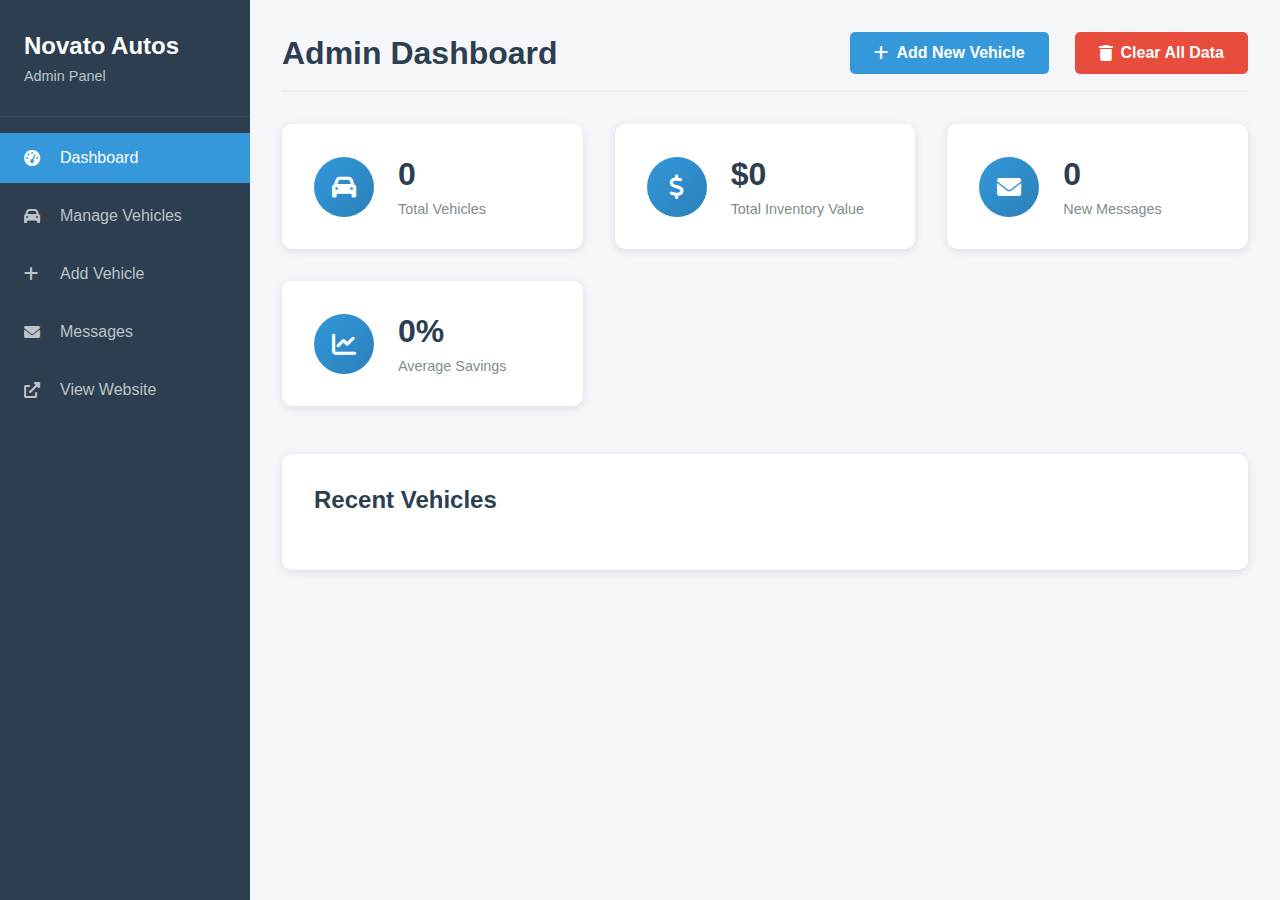
<file: admin.html>
<!DOCTYPE html>
<html lang="en">
<head>
    <meta charset="UTF-8">
    <meta name="viewport" content="width=device-width, initial-scale=1.0">
    <title>Novato Autos - Admin Panel</title>
    <link rel="stylesheet" href="admin-styles.css">
    <link href="https://cdnjs.cloudflare.com/ajax/libs/font-awesome/6.0.0/css/all.min.css" rel="stylesheet">
</head>
<body>
    <div class="admin-container">
        <!-- Sidebar -->
        <nav class="sidebar">
            <div class="sidebar-header">
                <h2>Novato Autos</h2>
                <p>Admin Panel</p>
            </div>
            <ul class="sidebar-menu">
                <li class="active">
                    <a href="#dashboard">
                        <i class="fas fa-tachometer-alt"></i>
                        Dashboard
                    </a>
                </li>
                <li>
                    <a href="#vehicles">
                        <i class="fas fa-car"></i>
                        Manage Vehicles
                    </a>
                </li>
                <li>
                    <a href="#add-vehicle">
                        <i class="fas fa-plus"></i>
                        Add Vehicle
                    </a>
                </li>
                <li>
                    <a href="#messages">
                        <i class="fas fa-envelope"></i>
                        Messages
                    </a>
                </li>
                <li>
                    <a href="index.html">
                        <i class="fas fa-external-link-alt"></i>
                        View Website
                    </a>
                </li>
            </ul>
        </nav>

        <!-- Main Content -->
        <main class="main-content">
            <!-- Header -->
            <header class="header">
                <h1>Admin Dashboard</h1>
                <div class="header-actions">
                    <button class="btn btn-primary" onclick="showAddVehicleForm()">
                        <i class="fas fa-plus"></i> Add New Vehicle
                    </button>
                    <button class="btn btn-danger" onclick="clearAllData()" style="margin-left: 10px;">
                        <i class="fas fa-trash"></i> Clear All Data
                    </button>
                </div>
            </header>

            <!-- Dashboard Content -->
            <div id="dashboard" class="content-section active">
                <div class="stats-grid">
                    <div class="stat-card">
                        <div class="stat-icon">
                            <i class="fas fa-car"></i>
                        </div>
                        <div class="stat-info">
                            <h3 id="totalVehicles">0</h3>
                            <p>Total Vehicles</p>
                        </div>
                    </div>
                    <div class="stat-card">
                        <div class="stat-icon">
                            <i class="fas fa-dollar-sign"></i>
                        </div>
                        <div class="stat-info">
                            <h3 id="totalValue">$0</h3>
                            <p>Total Inventory Value</p>
                        </div>
                    </div>
                    <div class="stat-card">
                        <div class="stat-icon">
                            <i class="fas fa-envelope"></i>
                        </div>
                        <div class="stat-info">
                            <h3 id="newMessages">0</h3>
                            <p>New Messages</p>
                        </div>
                    </div>
                    <div class="stat-card">
                        <div class="stat-icon">
                            <i class="fas fa-chart-line"></i>
                        </div>
                        <div class="stat-info">
                            <h3 id="avgSavings">0%</h3>
                            <p>Average Savings</p>
                        </div>
                    </div>
                </div>

                <div class="recent-vehicles">
                    <h2>Recent Vehicles</h2>
                    <div id="recentVehiclesList" class="vehicles-list">
                        <!-- Recent vehicles will be loaded here -->
                    </div>
                </div>
            </div>

            <!-- Manage Vehicles Content -->
            <div id="vehicles" class="content-section">
                <div class="section-header">
                    <h2>Manage Vehicles</h2>
                    <div class="search-bar">
                        <input type="text" id="adminSearch" placeholder="Search vehicles...">
                        <button class="btn btn-secondary">
                            <i class="fas fa-search"></i>
                        </button>
                    </div>
                </div>
                <div id="adminVehiclesList" class="admin-vehicles-grid">
                    <!-- Vehicles will be loaded here -->
                </div>
            </div>

            <!-- Add Vehicle Content -->
            <div id="add-vehicle" class="content-section">
                <h2>Add New Vehicle</h2>
                <form id="addVehicleForm" class="vehicle-form">
                    <div class="form-row">
                        <div class="form-group">
                            <label for="vehicleMake">Make *</label>
                            <select id="vehicleMake" name="make" required>
                                <option value="">Select Make</option>
                                <option value="Acura">Acura</option>
                                <option value="Alfa Romeo">Alfa Romeo</option>
                                <option value="Audi">Audi</option>
                                <option value="BMW">BMW</option>
                                <option value="Buick">Buick</option>
                                <option value="Cadillac">Cadillac</option>
                                <option value="Chevrolet">Chevrolet</option>
                                <option value="Chrysler">Chrysler</option>
                                <option value="Dodge">Dodge</option>
                                <option value="Ferrari">Ferrari</option>
                                <option value="Fiat">Fiat</option>
                                <option value="Ford">Ford</option>
                                <option value="Genesis">Genesis</option>
                                <option value="GMC">GMC</option>
                                <option value="Honda">Honda</option>
                                <option value="Hyundai">Hyundai</option>
                                <option value="Infiniti">Infiniti</option>
                                <option value="Jaguar">Jaguar</option>
                                <option value="Jeep">Jeep</option>
                                <option value="Kia">Kia</option>
                                <option value="Lamborghini">Lamborghini</option>
                                <option value="Land Rover">Land Rover</option>
                                <option value="Lexus">Lexus</option>
                                <option value="Lincoln">Lincoln</option>
                                <option value="Maserati">Maserati</option>
                                <option value="Mazda">Mazda</option>
                                <option value="Mercedes-Benz">Mercedes-Benz</option>
                                <option value="Mercedes">Mercedes</option>
                                <option value="MINI">MINI</option>
                                <option value="Mitsubishi">Mitsubishi</option>
                                <option value="Nissan">Nissan</option>
                                <option value="Porsche">Porsche</option>
                                <option value="Ram">Ram</option>
                                <option value="Subaru">Subaru</option>
                                <option value="Tesla">Tesla</option>
                                <option value="Toyota">Toyota</option>
                                <option value="Volkswagen">Volkswagen</option>
                                <option value="Volvo">Volvo</option>
                            </select>
                        </div>
                        <div class="form-group">
                            <label for="vehicleModel">Model *</label>
                            <input type="text" id="vehicleModel" name="model" required>
                        </div>
                        <div class="form-group">
                            <label for="vehicleYear">Year *</label>
                            <input type="number" id="vehicleYear" name="year" min="1990" max="2024" required>
                        </div>
                    </div>

                    <div class="form-row">
                        <div class="form-group">
                            <label for="vehicleMileage">Mileage *</label>
                            <input type="number" id="vehicleMileage" name="mileage" required>
                        </div>
                        <div class="form-group">
                            <label for="vehicleCondition">Condition *</label>
                            <select id="vehicleCondition" name="condition" required>
                                <option value="">Select Condition</option>
                                <option value="Excellent">Excellent</option>
                                <option value="Very Good">Very Good</option>
                                <option value="Good">Good</option>
                                <option value="Fair">Fair</option>
                            </select>
                        </div>
                    </div>

                    <div class="form-row">
                        <div class="form-group">
                            <label for="priceBefore">Price Before Accident *</label>
                            <input type="number" id="priceBefore" name="priceBefore" required>
                        </div>
                        <div class="form-group">
                            <label for="priceAfter">Price After Repair *</label>
                            <input type="number" id="priceAfter" name="priceAfter" required>
                        </div>
                    </div>

                    <div class="form-row">
                        <div class="form-group">
                            <label for="customCleared">Custom Cleared Status *</label>
                            <select id="customCleared" name="customCleared" required>
                                <option value="">Select Status</option>
                                <option value="true">Custom Cleared</option>
                                <option value="coming">Coming</option>
                                <option value="false">Not Cleared</option>
                            </select>
                        </div>
                        <div class="form-group">
                            <label for="soldStatus">Sold Status *</label>
                            <select id="soldStatus" name="soldStatus" required>
                                <option value="false">Available</option>
                                <option value="true">Sold</option>
                            </select>
                        </div>
                    </div>

                    <div class="form-group">
                        <label for="vehicleDescription">Description *</label>
                        <textarea id="vehicleDescription" name="description" rows="4" required></textarea>
                    </div>

                    <div class="form-group">
                        <label for="vehicleFeatures">Features (comma-separated)</label>
                        <input type="text" id="vehicleFeatures" name="features" placeholder="e.g., Automatic Transmission, Air Conditioning, Power Windows">
                    </div>

                    <div class="form-group">
                        <label>Before Repair Photos *</label>
                        <div class="file-upload-area" id="beforePhotosArea">
                            <input type="file" id="beforePhotos" name="beforePhotos" multiple accept="image/*" required>
                            <div class="upload-placeholder">
                                <i class="fas fa-cloud-upload-alt"></i>
                                <p>Click to upload before repair photos</p>
                                <p class="upload-hint">You can select multiple images</p>
                            </div>
                            <div class="uploaded-files" id="beforePhotosList"></div>
                        </div>
                    </div>

                    <div class="form-group">
                        <label>After Repair Photos *</label>
                        <div class="file-upload-area" id="afterPhotosArea">
                            <input type="file" id="afterPhotos" name="afterPhotos" multiple accept="image/*" required>
                            <div class="upload-placeholder">
                                <i class="fas fa-cloud-upload-alt"></i>
                                <p>Click to upload after repair photos</p>
                                <p class="upload-hint">You can select multiple images</p>
                            </div>
                            <div class="uploaded-files" id="afterPhotosList"></div>
                        </div>
                    </div>

                    <div class="form-actions">
                        <button type="submit" class="btn btn-primary">
                            <i class="fas fa-save"></i> Add Vehicle
                        </button>
                        <button type="button" class="btn btn-secondary" onclick="resetForm()">
                            <i class="fas fa-undo"></i> Reset
                        </button>
                        <button type="button" class="btn btn-danger" onclick="cancelEdit()">
                            <i class="fas fa-times"></i> Close
                        </button>
                    </div>
                </form>
            </div>

            <!-- Messages Content -->
            <div id="messages" class="content-section">
                <h2>Customer Messages</h2>
                <div id="messagesList" class="messages-list">
                    <!-- Messages will be loaded here -->
                </div>
            </div>
        </main>
    </div>

    <script src="admin-script.js"></script>
</body>
</html>
</file>
<file: admin-styles.css>
/* Admin Panel Styles */
* {
    margin: 0;
    padding: 0;
    box-sizing: border-box;
}

body {
    font-family: 'Arial', sans-serif;
    background-color: #f5f6fa;
    color: #333;
}

.admin-container {
    display: flex;
    min-height: 100vh;
}

/* Sidebar */
.sidebar {
    width: 250px;
    background: #2c3e50;
    color: white;
    position: fixed;
    height: 100vh;
    overflow-y: auto;
    z-index: 1000;
}

.sidebar-header {
    padding: 2rem 1.5rem;
    border-bottom: 1px solid #34495e;
}

.sidebar-header h2 {
    font-size: 1.5rem;
    margin-bottom: 0.5rem;
}

.sidebar-header p {
    color: #bdc3c7;
    font-size: 0.9rem;
}

.sidebar-menu {
    list-style: none;
    padding: 1rem 0;
}

.sidebar-menu li {
    margin-bottom: 0.5rem;
}

.sidebar-menu a {
    display: flex;
    align-items: center;
    padding: 1rem 1.5rem;
    color: #bdc3c7;
    text-decoration: none;
    transition: all 0.3s ease;
}

.sidebar-menu a:hover,
.sidebar-menu li.active a {
    background: #3498db;
    color: white;
}

.sidebar-menu i {
    margin-right: 1rem;
    width: 20px;
}

/* Main Content */
.main-content {
    flex: 1;
    margin-left: 250px;
    padding: 2rem;
}

.header {
    display: flex;
    justify-content: space-between;
    align-items: center;
    margin-bottom: 2rem;
    padding-bottom: 1rem;
    border-bottom: 2px solid #ecf0f1;
}

.header h1 {
    color: #2c3e50;
    font-size: 2rem;
}

.header-actions {
    display: flex;
    gap: 1rem;
}

/* Content Sections */
.content-section {
    display: none;
}

.content-section.active {
    display: block;
}

/* Stats Grid */
.stats-grid {
    display: grid;
    grid-template-columns: repeat(auto-fit, minmax(250px, 1fr));
    gap: 2rem;
    margin-bottom: 3rem;
}

.stat-card {
    background: white;
    padding: 2rem;
    border-radius: 10px;
    box-shadow: 0 2px 10px rgba(0,0,0,0.1);
    display: flex;
    align-items: center;
    gap: 1.5rem;
}

.stat-icon {
    width: 60px;
    height: 60px;
    background: linear-gradient(135deg, #3498db, #2980b9);
    border-radius: 50%;
    display: flex;
    align-items: center;
    justify-content: center;
    color: white;
    font-size: 1.5rem;
}

.stat-info h3 {
    font-size: 2rem;
    color: #2c3e50;
    margin-bottom: 0.5rem;
}

.stat-info p {
    color: #7f8c8d;
    font-size: 0.9rem;
}

/* Recent Vehicles */
.recent-vehicles {
    background: white;
    padding: 2rem;
    border-radius: 10px;
    box-shadow: 0 2px 10px rgba(0,0,0,0.1);
}

.recent-vehicles h2 {
    margin-bottom: 1.5rem;
    color: #2c3e50;
}

.vehicles-list {
    display: grid;
    gap: 1rem;
}

.vehicle-item {
    display: flex;
    align-items: center;
    padding: 1rem;
    border: 1px solid #ecf0f1;
    border-radius: 5px;
    transition: all 0.3s ease;
}

.vehicle-item:hover {
    background: #f8f9fa;
    border-color: #3498db;
}

.vehicle-item img {
    width: 60px;
    height: 60px;
    object-fit: cover;
    border-radius: 5px;
    margin-right: 1rem;
}

.vehicle-item-info {
    flex: 1;
}

.vehicle-item-info h4 {
    color: #2c3e50;
    margin-bottom: 0.25rem;
}

.vehicle-item-info p {
    color: #7f8c8d;
    font-size: 0.9rem;
}

.vehicle-item-price {
    color: #27ae60;
    font-weight: bold;
}

/* Section Header */
.section-header {
    display: flex;
    justify-content: space-between;
    align-items: center;
    margin-bottom: 2rem;
}

.section-header h2 {
    color: #2c3e50;
}

.search-bar {
    display: flex;
    gap: 0.5rem;
}

.search-bar input {
    padding: 0.5rem 1rem;
    border: 2px solid #ddd;
    border-radius: 5px;
    font-size: 1rem;
}

.search-bar input:focus {
    outline: none;
    border-color: #3498db;
}

/* Admin Vehicles Grid */
.admin-vehicles-grid {
    display: grid;
    grid-template-columns: repeat(auto-fill, minmax(300px, 1fr));
    gap: 2rem;
}

.admin-vehicle-card {
    background: white;
    border-radius: 10px;
    box-shadow: 0 2px 10px rgba(0,0,0,0.1);
    overflow: hidden;
    transition: transform 0.3s ease;
}

.admin-vehicle-card:hover {
    transform: translateY(-2px);
}

.admin-vehicle-image {
    height: 200px;
    overflow: hidden;
}

.admin-vehicle-image img {
    width: 100%;
    height: 100%;
    object-fit: cover;
}

.admin-vehicle-info {
    padding: 1.5rem;
}

.admin-vehicle-info h3 {
    color: #2c3e50;
    margin-bottom: 0.5rem;
}

.admin-vehicle-details {
    color: #7f8c8d;
    font-size: 0.9rem;
    margin-bottom: 1rem;
}

.admin-vehicle-pricing {
    text-align: center;
    margin-bottom: 1rem;
}

.price-before {
    text-decoration: line-through;
    color: #e74c3c;
}

.price-after {
    color: #27ae60;
    font-weight: bold;
}

.admin-vehicle-status {
    margin-bottom: 1rem;
}

.custom-cleared-badge {
    display: inline-block;
    padding: 0.3rem 0.8rem;
    border-radius: 15px;
    font-size: 0.8rem;
    font-weight: bold;
    text-transform: uppercase;
}

.custom-cleared-badge.cleared {
    background: #27ae60;
    color: white;
}

.custom-cleared-badge.not-cleared {
    background: #e74c3c;
    color: white;
}

.custom-cleared-badge.coming {
    background: #f39c12;
    color: white;
}

.sold-status-badge {
    display: inline-block;
    padding: 0.3rem 0.8rem;
    border-radius: 15px;
    font-size: 0.8rem;
    font-weight: bold;
    text-transform: uppercase;
    margin-left: 8px;
}

.sold-status-badge.sold {
    background: #e74c3c;
    color: white;
}

.sold-status-badge.available {
    background: #27ae60;
    color: white;
}

/* Enhanced File Upload Styles */
.uploaded-file {
    position: relative;
    display: flex;
    align-items: center;
    gap: 1rem;
    padding: 1rem;
    background: #f8f9fa;
    border-radius: 8px;
    margin-bottom: 0.5rem;
    border: 1px solid #dee2e6;
}

.uploaded-file img {
    width: 60px;
    height: 60px;
    object-fit: cover;
    border-radius: 4px;
}

.file-info {
    flex: 1;
    display: flex;
    flex-direction: column;
    gap: 0.2rem;
}

.file-name {
    font-weight: 500;
    color: #2c3e50;
    font-size: 0.9rem;
}

.file-size {
    color: #7f8c8d;
    font-size: 0.8rem;
}

.remove-file {
    background: #e74c3c;
    color: white;
    border: none;
    border-radius: 50%;
    width: 30px;
    height: 30px;
    cursor: pointer;
    display: flex;
    align-items: center;
    justify-content: center;
    transition: background 0.3s ease;
}

.remove-file:hover {
    background: #c0392b;
}

.image-count-display {
    text-align: center;
    padding: 0.5rem;
    background: #3498db;
    color: white;
    border-radius: 4px;
    font-weight: 500;
    margin-top: 0.5rem;
}

.admin-vehicle-actions {
    display: flex;
    gap: 0.5rem;
}

/* Vehicle Form */
.vehicle-form {
    background: white;
    padding: 2rem;
    border-radius: 10px;
    box-shadow: 0 2px 10px rgba(0,0,0,0.1);
    max-width: 800px;
}

.form-row {
    display: grid;
    grid-template-columns: repeat(auto-fit, minmax(200px, 1fr));
    gap: 1rem;
    margin-bottom: 1.5rem;
}

.form-group {
    margin-bottom: 1.5rem;
}

.form-group label {
    display: block;
    margin-bottom: 0.5rem;
    color: #2c3e50;
    font-weight: 600;
}

.form-group input,
.form-group select,
.form-group textarea {
    width: 100%;
    padding: 0.75rem;
    border: 2px solid #ddd;
    border-radius: 5px;
    font-size: 1rem;
    transition: border-color 0.3s ease;
}

.form-group input:focus,
.form-group select:focus,
.form-group textarea:focus {
    outline: none;
    border-color: #3498db;
}

/* File Upload */
.file-upload-area {
    border: 2px dashed #ddd;
    border-radius: 10px;
    padding: 2rem;
    text-align: center;
    transition: all 0.3s ease;
    position: relative;
}

.file-upload-area:hover {
    border-color: #3498db;
    background: #f8f9fa;
}

.file-upload-area input[type="file"] {
    position: absolute;
    top: 0;
    left: 0;
    width: 100%;
    height: 100%;
    opacity: 0;
    cursor: pointer;
}

.upload-placeholder {
    pointer-events: none;
}

.upload-placeholder i {
    font-size: 3rem;
    color: #bdc3c7;
    margin-bottom: 1rem;
}

.upload-placeholder p {
    color: #7f8c8d;
    margin-bottom: 0.5rem;
}

.upload-hint {
    font-size: 0.9rem;
    color: #95a5a6;
}

.uploaded-files {
    display: grid;
    grid-template-columns: repeat(auto-fill, minmax(100px, 1fr));
    gap: 1rem;
    margin-top: 1rem;
}

.uploaded-file {
    position: relative;
    border-radius: 5px;
    overflow: hidden;
}

.uploaded-file img {
    width: 100%;
    height: 100px;
    object-fit: cover;
}

.uploaded-file .remove-file {
    position: absolute;
    top: 5px;
    right: 5px;
    background: #e74c3c;
    color: white;
    border: none;
    border-radius: 50%;
    width: 25px;
    height: 25px;
    cursor: pointer;
    font-size: 0.8rem;
}

/* Form Actions */
.form-actions {
    display: flex;
    gap: 1rem;
    justify-content: flex-end;
    margin-top: 2rem;
    padding-top: 2rem;
    border-top: 1px solid #ecf0f1;
}

/* Messages */
.messages-list {
    background: white;
    border-radius: 10px;
    box-shadow: 0 2px 10px rgba(0,0,0,0.1);
    overflow: hidden;
}

.message-item {
    padding: 1.5rem;
    border-bottom: 1px solid #ecf0f1;
    transition: background 0.3s ease;
}

.message-item:hover {
    background: #f8f9fa;
}

.message-item:last-child {
    border-bottom: none;
}

.message-header {
    display: flex;
    justify-content: space-between;
    align-items: center;
    margin-bottom: 1rem;
}

.message-sender {
    font-weight: bold;
    color: #2c3e50;
}

.message-time {
    color: #7f8c8d;
    font-size: 0.9rem;
}

.message-subject {
    color: #3498db;
    margin-bottom: 0.5rem;
}

.message-content {
    color: #7f8c8d;
    line-height: 1.6;
}

/* Buttons */
.btn {
    padding: 0.75rem 1.5rem;
    border: none;
    border-radius: 5px;
    font-size: 1rem;
    font-weight: 600;
    cursor: pointer;
    transition: all 0.3s ease;
    text-decoration: none;
    display: inline-flex;
    align-items: center;
    gap: 0.5rem;
}

.btn-primary {
    background: #3498db;
    color: white;
}

.btn-primary:hover {
    background: #2980b9;
    transform: translateY(-1px);
}

.btn-secondary {
    background: #95a5a6;
    color: white;
}

.btn-secondary:hover {
    background: #7f8c8d;
}

.btn-danger {
    background: #e74c3c;
    color: white;
}

.btn-danger:hover {
    background: #c0392b;
}

.btn-success {
    background: #27ae60;
    color: white;
}

.btn-success:hover {
    background: #229954;
}

.btn-small {
    padding: 0.5rem 1rem;
    font-size: 0.9rem;
}

/* Responsive Design */
@media (max-width: 768px) {
    .sidebar {
        transform: translateX(-100%);
        transition: transform 0.3s ease;
    }
    
    .sidebar.open {
        transform: translateX(0);
    }
    
    .main-content {
        margin-left: 0;
        padding: 1rem;
    }
    
    .header {
        flex-direction: column;
        gap: 1rem;
        align-items: flex-start;
    }
    
    .stats-grid {
        grid-template-columns: 1fr;
    }
    
    .form-row {
        grid-template-columns: 1fr;
    }
    
    .admin-vehicles-grid {
        grid-template-columns: 1fr;
    }
    
    .form-actions {
        flex-direction: column;
    }
}

/* Loading States */
.loading {
    display: flex;
    justify-content: center;
    align-items: center;
    padding: 2rem;
}

.spinner {
    width: 40px;
    height: 40px;
    border: 4px solid #f3f3f3;
    border-top: 4px solid #3498db;
    border-radius: 50%;
    animation: spin 1s linear infinite;
}

@keyframes spin {
    0% { transform: rotate(0deg); }
    100% { transform: rotate(360deg); }
}

/* Success/Error Messages */
.alert {
    padding: 1rem;
    border-radius: 5px;
    margin-bottom: 1rem;
}

.alert-success {
    background: #d4edda;
    color: #155724;
    border: 1px solid #c3e6cb;
}

.alert-error {
    background: #f8d7da;
    color: #721c24;
    border: 1px solid #f5c6cb;
}

.alert-info {
    background: #d1ecf1;
    color: #0c5460;
    border: 1px solid #bee5eb;
}
</file>
